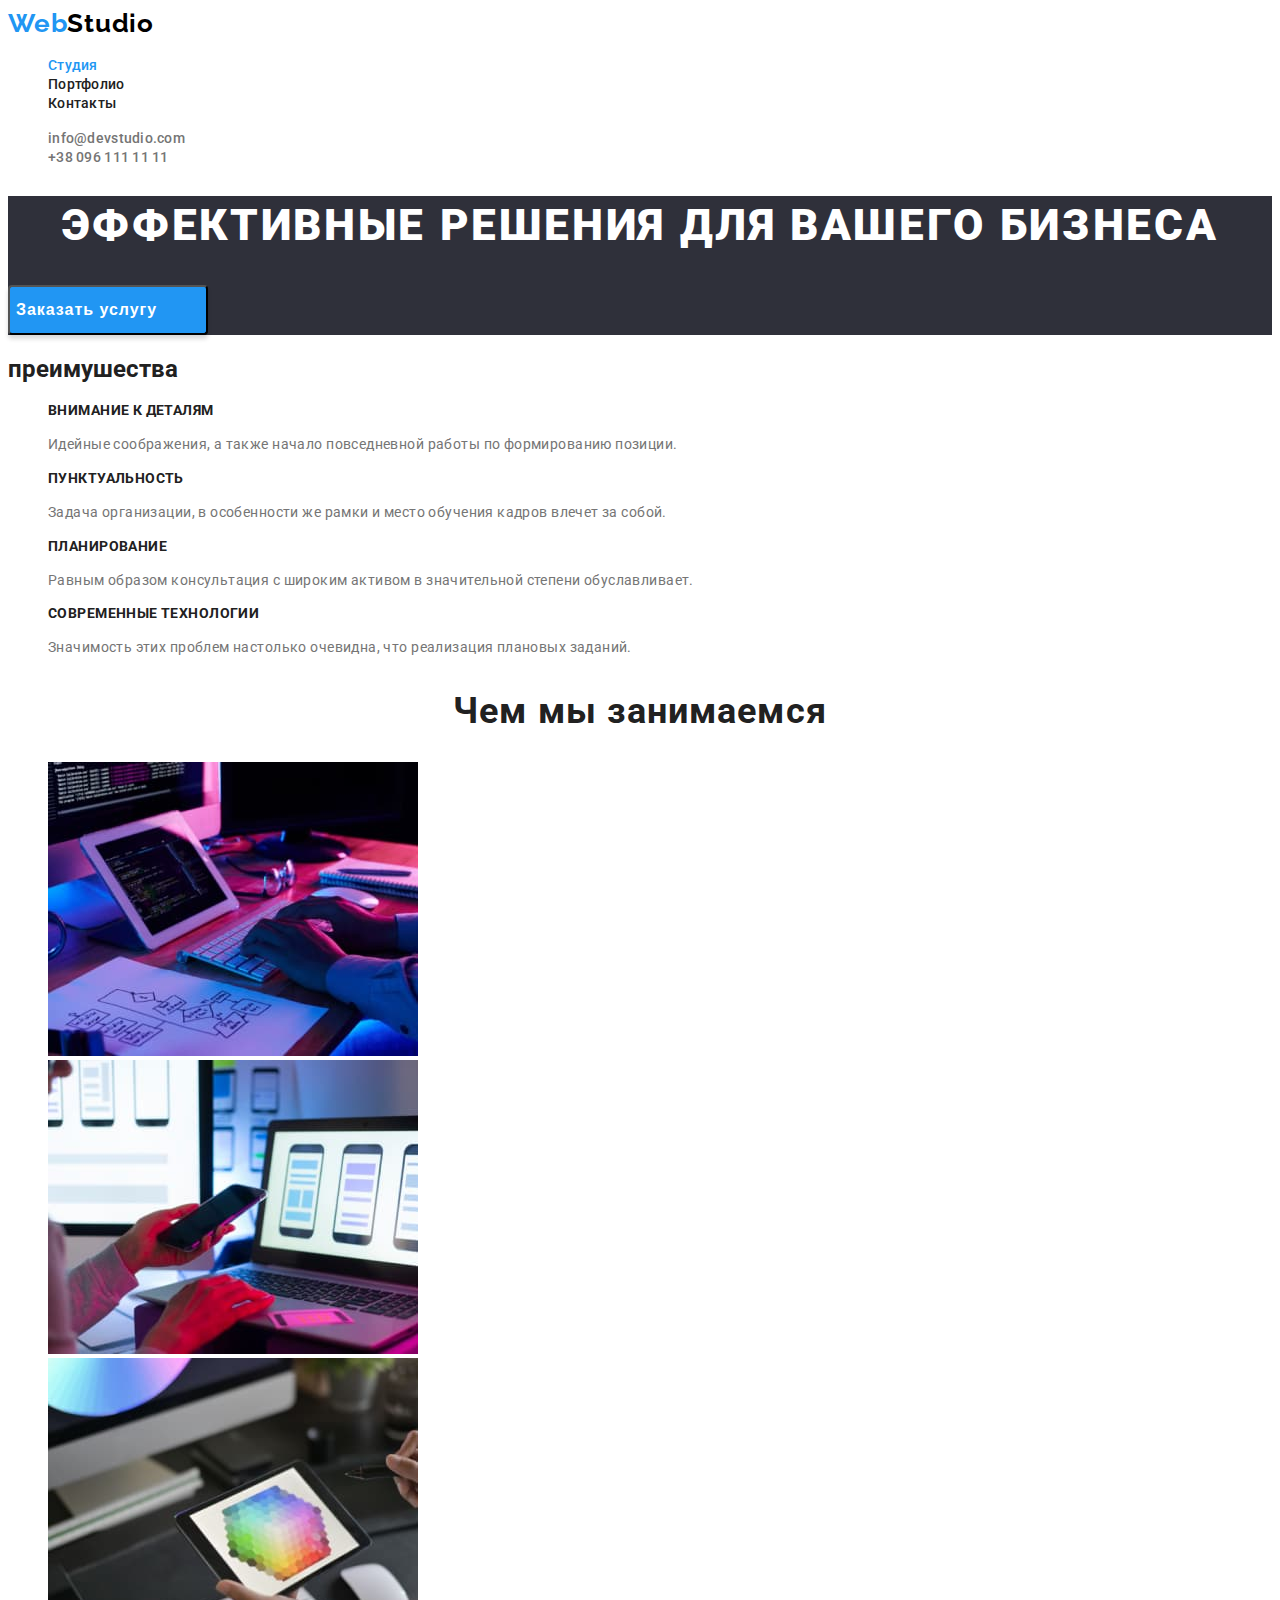
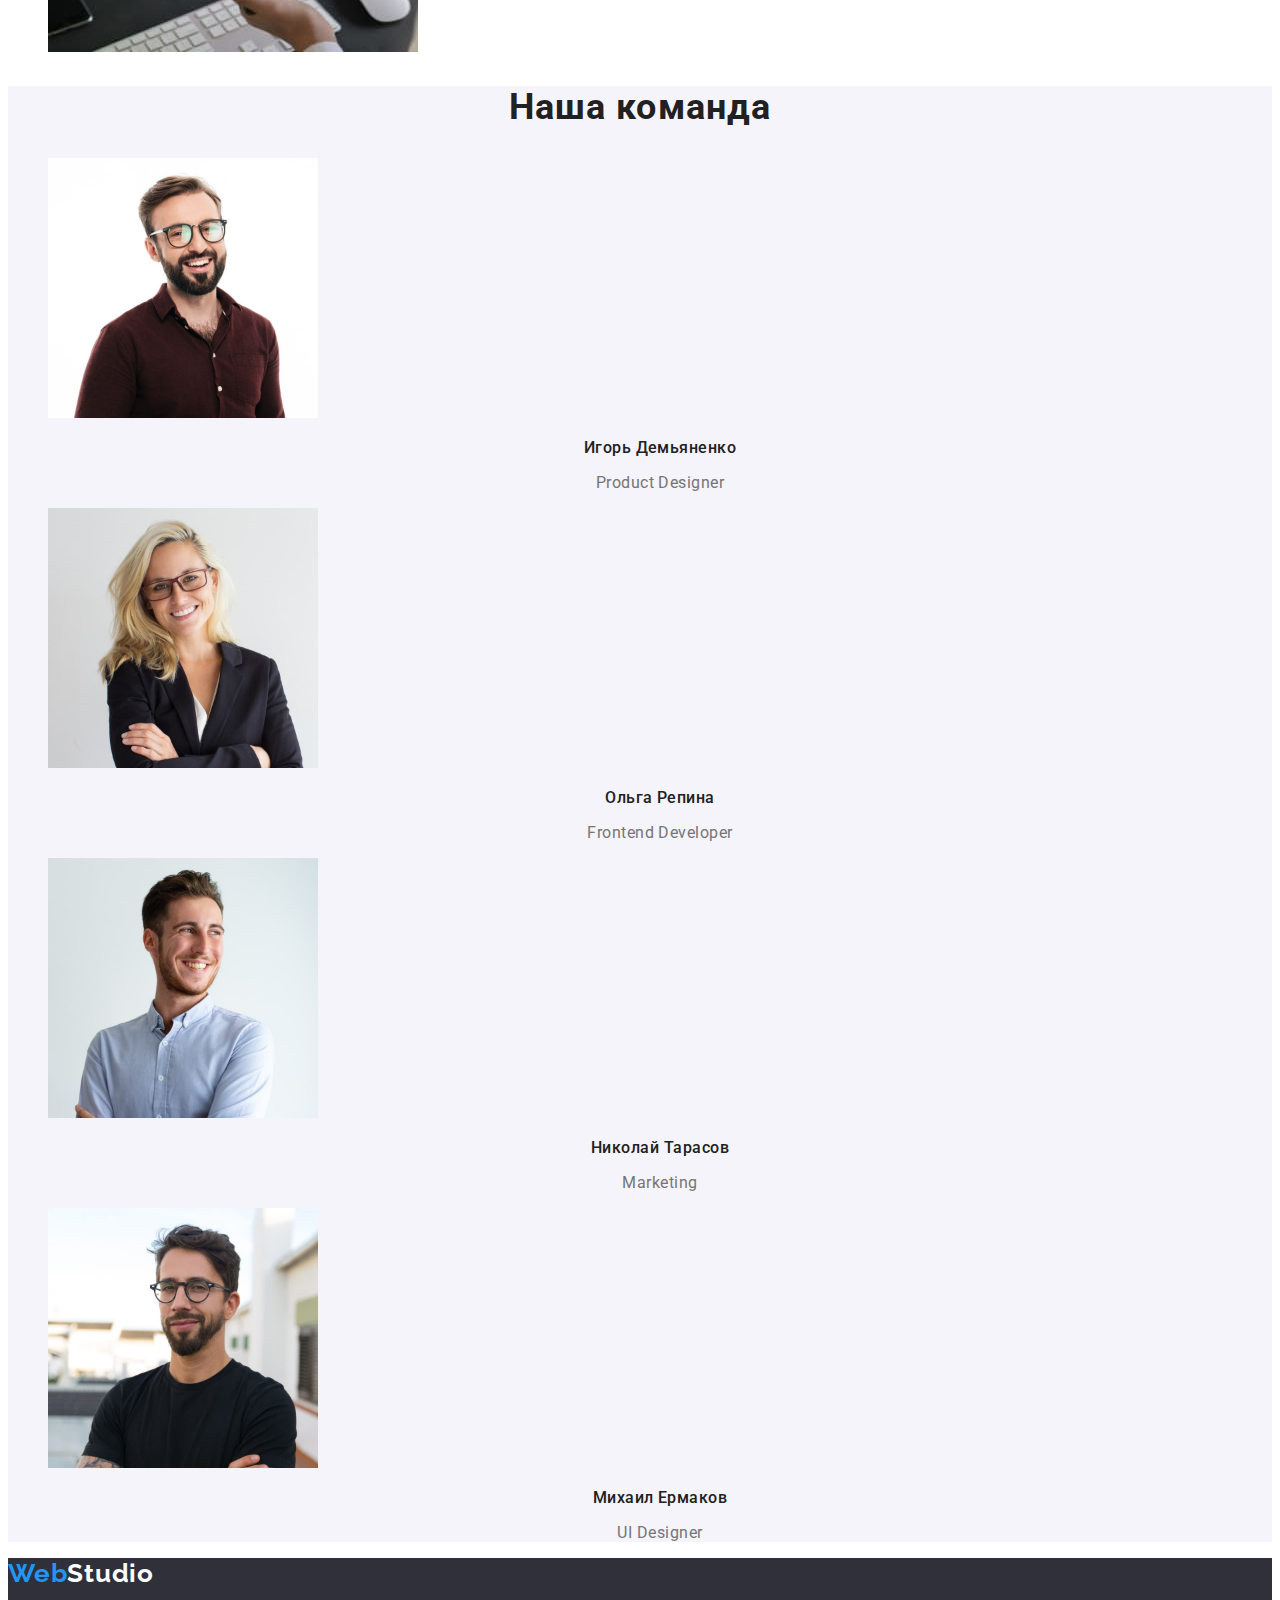
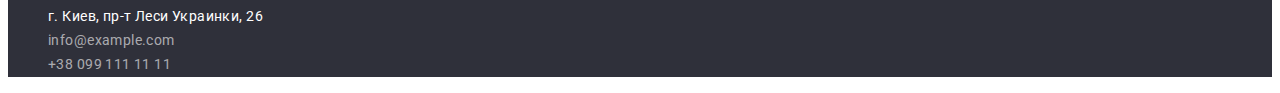
<file: index.html>
<!DOCTYPE html>
<html lang="ru">
<head>
    <meta charset="UTF-8">
    <meta http-equiv="X-UA-Compatible" content="IE=edge">
    <meta name="viewport" content="width=device-width, initial-scale=1.0">
    <title>WebStudio</title>
    <link rel="preconnect" href="https://fonts.googleapis.com">
    <link rel="preconnect" href="https://fonts.gstatic.com" crossorigin>
    <link href="https://fonts.googleapis.com/css2?family=Raleway:ital,wght@0,700;1,700&family=Roboto:wght@400;500;700;900&display=swap" rel="stylesheet">
    <link rel="stylesheet" href="./css/styles.css" />
</head>
<body>
    <!--заголовок-->
    <header class="main-header">
        <nav class="navigation">    
            <a href="index.html" class="logo link">Web<span class="logo-half">Studio</span></a>
            <ul class="navigation-pages list">
                <li class="navigation-page"><a href="index.html" class="navigation-page-link link current">Студия</a></li>
                <li class="navigation-page"><a href="portfolio.html" class="navigation-page-link link">Портфолио</a></li>
                <li class="navigation-page"><a href="#3" class="navigation-page-link link">Контакты</a></li>
            </ul>
        </nav>
            <ul class="contacts list">
                <li class="contact"> <a href="mailto:info@devstudio.com" class="contact-link link">info@devstudio.com</a> </li>
                <li class="contact"> <a href="tel:+380961111111" class="contact-link link">+38 096 111 11 11</a> </li>
            </ul>
    </header>
    <!--основная часть-->
    <main>
    <!--герой-->    
        <section class="hero"  id="1">
            <h1 class="hero-header">Эффективные решения для вашего бизнеса</h1>
            <button class="hero-btn" type="button">Заказать услугу</button>
        </section>
    <!--преимущества-->   
        <section class="advantages">
            <h2 class="advantages-header">преимушества</h2>
            <ul class="our-advantages list">
                <li class="our-advantage">
                    <h3 class="our-advantage-header section-header">Внимание к деталям</h3>
                    <p class="our-advantage-text section-description">Идейные соображения, а также начало повседневной работы по формированию позиции.</p>
                </li>
                <li class="our-advantage">
                    <h3 class="our-advantage-header section-header">Пунктуальность</h3>
                    <p class="our-advantage-text section-description">Задача организации, в особенности же рамки и место обучения кадров влечет за собой.</p>
                </li>
                <li class="our-advantage">
                    <h3 class="our-advantage-header section-header">Планирование</h3>
                    <p class="our-advantage-text section-description">Равным образом консультация с широким активом в значительной степени обуславливает.</p>
                </li>
                <li class="our-advantage">
                    <h3 class="our-advantage-header section-header">Современные технологии</h3>
                    <p class="our-advantage-text section-description">Значимость этих проблем настолько очевидна, что реализация плановых заданий.</p>
                </li>
            </ul>
        </section>
    <!--примеры работ-->    
        <section class="examples" id="2">
            <h2 class="examples_header section-top-header">Чем мы занимаемся</h2>
            <ul class="our_examples list">
                <li class="our_example"><img src="./images/examples/example1.jpg" alt="пример работы 1" width="370" height="294"></li>
                <li class="our_example"><img src="./images/examples/example2.jpg" alt="пример работы 2" width="370" height="294"></li>
                <li class="our_example"><img src="./images/examples/example3.jpg" alt="пример работы 3" width="370" height="294"></li>
            </ul>
        </section>
    <!--команда-->
        <section class="team">
            <h2 class="team-header section-top-header">Наша команда</h2>
            <ul class="team-units list">
                <li class="team-unit">
                    <img src="./images/team/team1.jpg" alt="сотрудник 1" class="team_unit_photo" width="270" height="260">
                    <h3 class="team-unit-name section-header">Игорь Демьяненко</h3>
                    <p class="team-unit-title section-description">Product Designer</p>
                </li>
                <li class="team-unit">
                    <img src="./images/team/team2.jpg" alt="сотрудник 2" class="team_unit_photo" width="270" height="260">
                    <h3 class="team-unit-name section-header">Ольга Репина</h3>
                    <p class="team-unit-title section-description">Frontend Developer</p>
                </li>
                <li class="team-unit">
                    <img src="./images/team/team3.jpg" alt="сотрудник 3" class="team_unit_photo" width="270" height="260">
                    <h3 class="team-unit-name section-header">Николай Тарасов</h3>
                    <p class="team-unit-title section-description">Marketing</p>
                </li>
                <li class="team-unit">
                    <img src="./images/team/team4.jpg" alt="сотрудник 4" class="team_unit_photo" width="270" height="260">
                    <h3 class="team-unit-name section-header">Михаил Ермаков</h3>
                    <p class="team-unit-title section-description">UI Designer</p>
                </li>
            </ul>
        </section>    
    </main>
    <!--подвал-->
    <footer class="footer">
        <a href="index.html" class="logo link">Web<span class="logo-half-dark">Studio</span></a>
        <address class="contacts-list" id="3">
            <ul class="contacts list">
                <li class="contact"><a class="footer-contact-link link address map" href="https://goo.gl/maps/tf9V9uD1shakLC2a6" target="_blank" rel="nooppener noreferal">г. Киев, пр-т Леси Украинки, 26</a> </li>
                <li class="contact"><a class="footer-contact-link link address" href="mailto:info@example.com">info@example.com</a> </li>
                <li class="contact"><a class="footer-contact-link link address" href="tel:+380991111111">+38 099 111 11 11</a></li>
            </ul>
        </address>
    </footer>
</body>
</html>
</file>
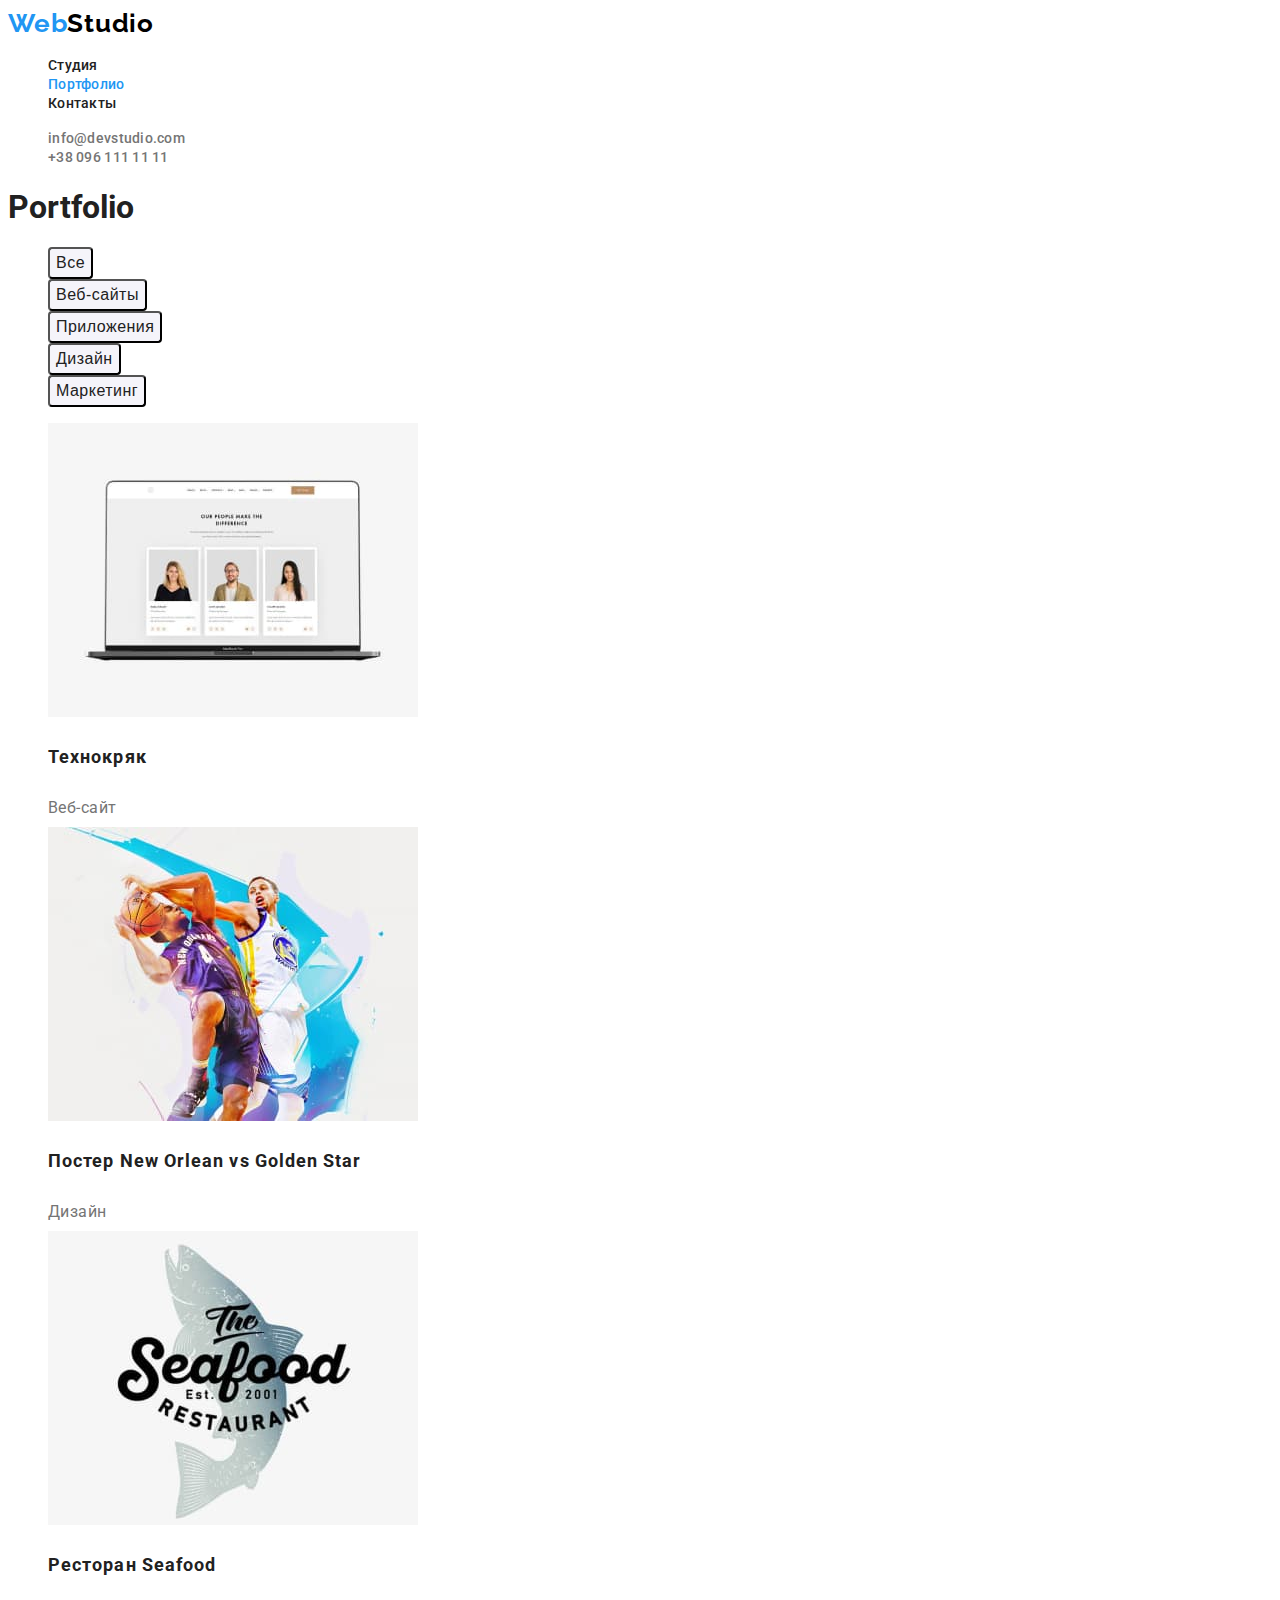
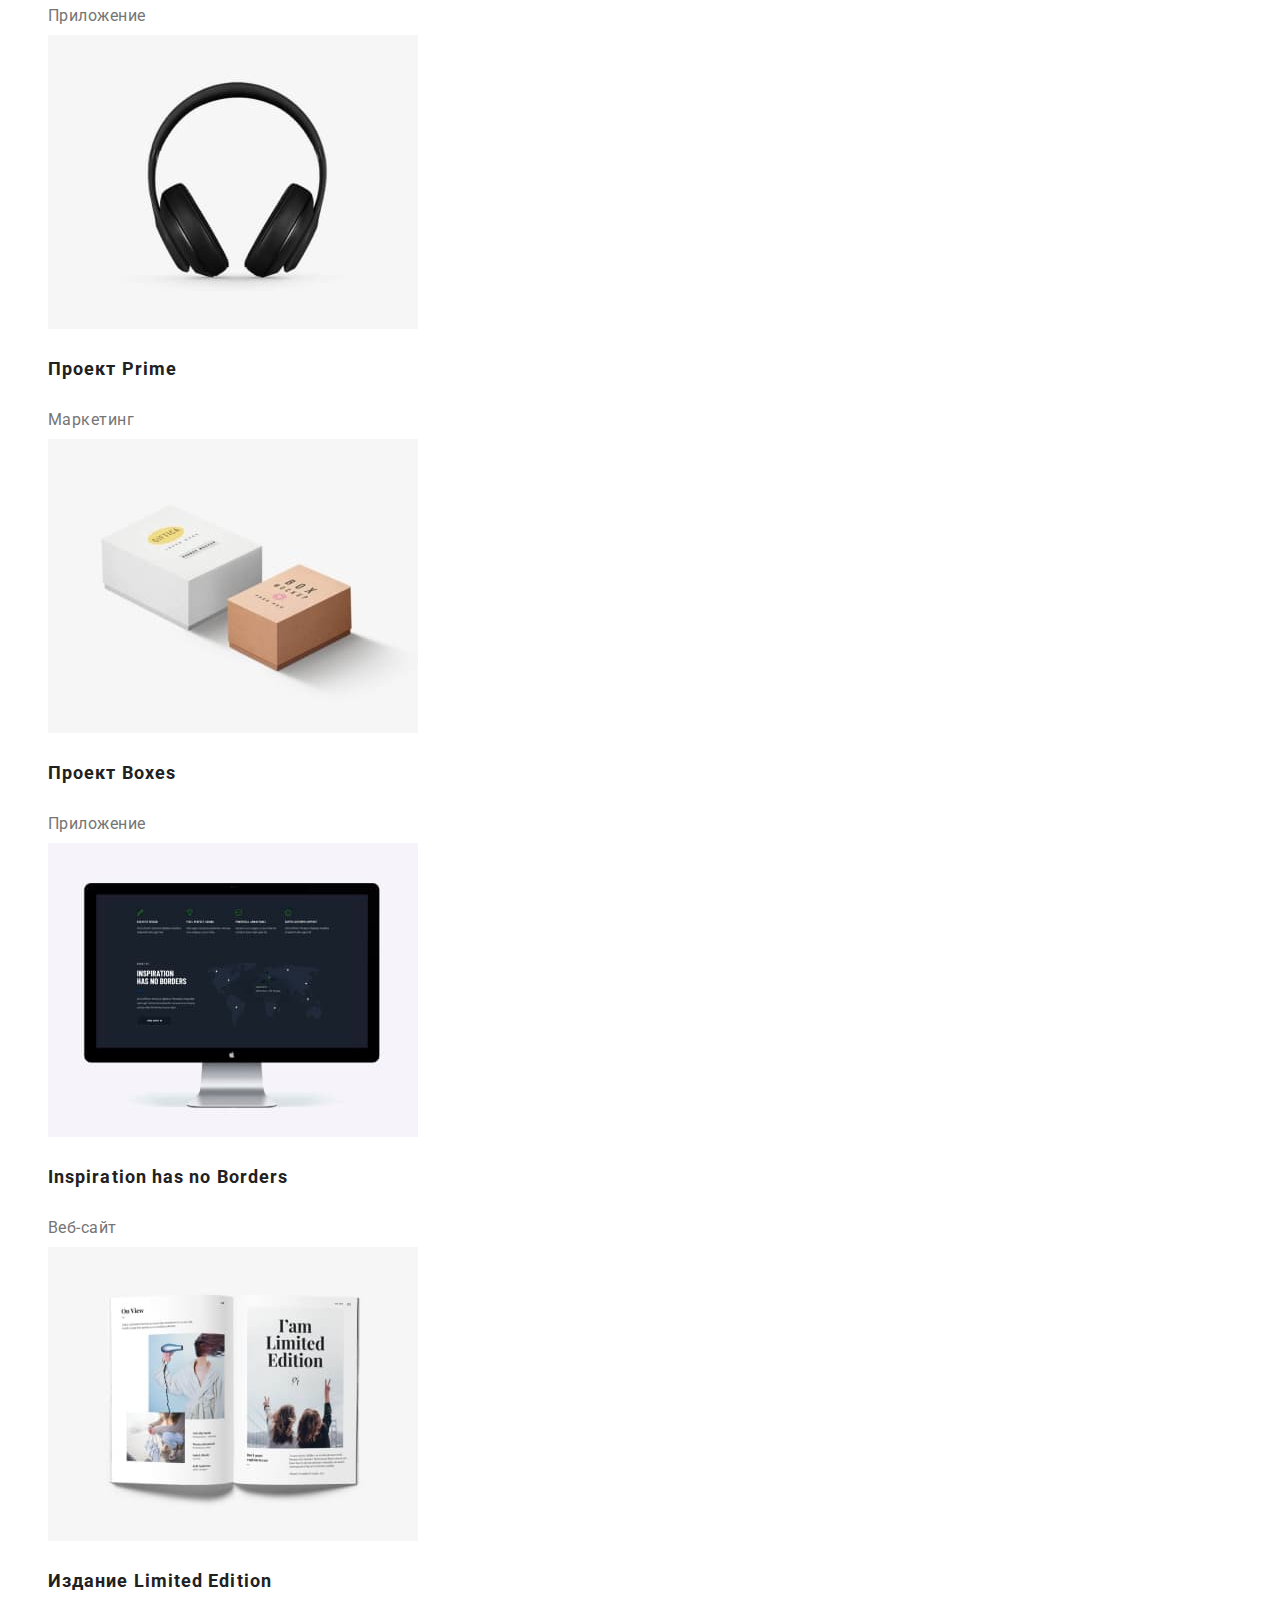
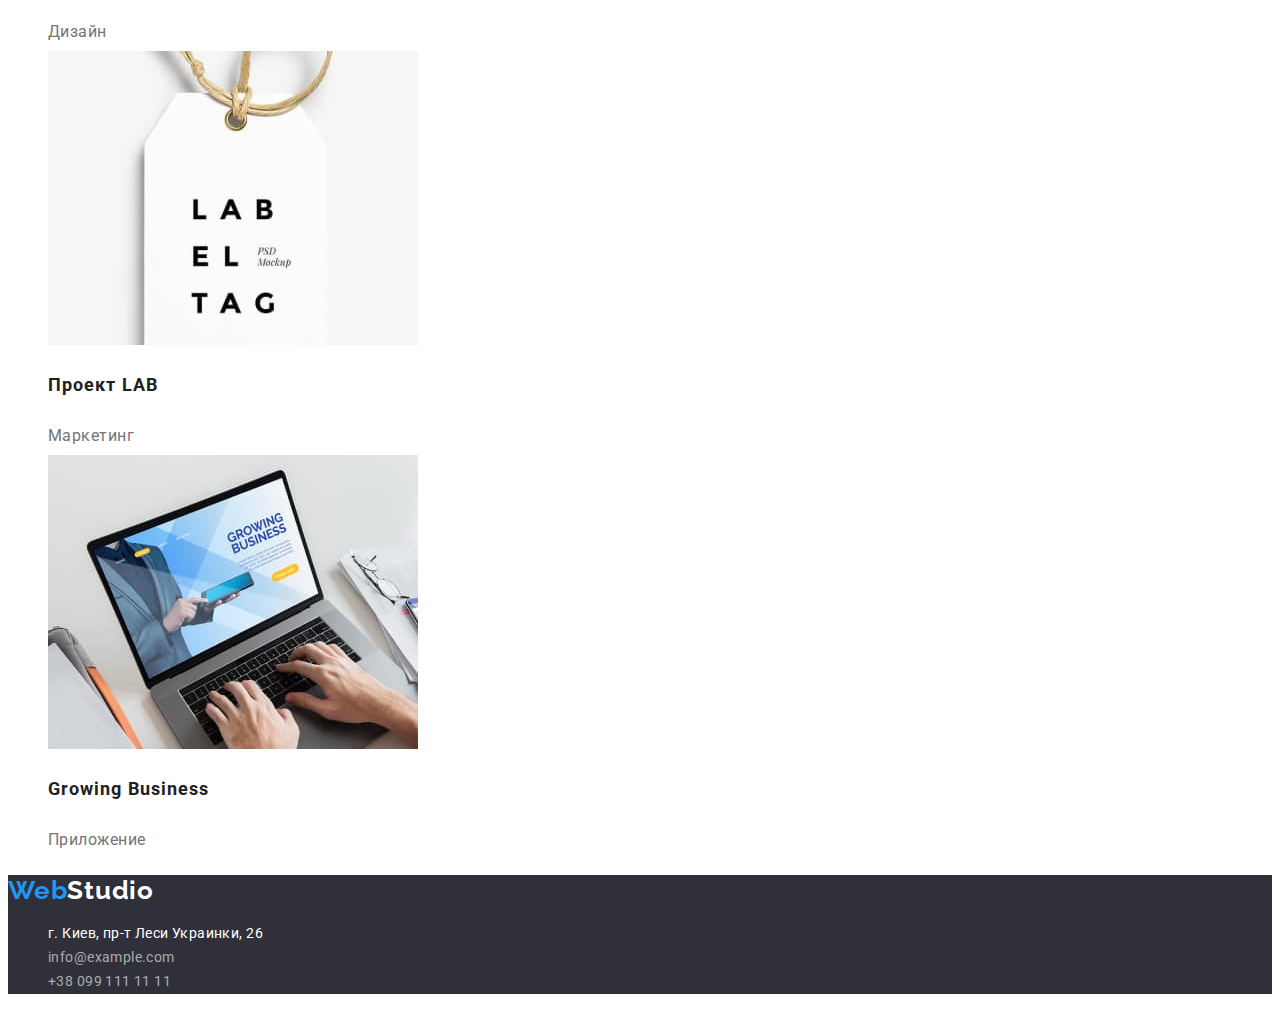
<file: portfolio.html>
<!DOCTYPE html>
<html lang="en">
<head>
    <meta charset="UTF-8">
    <meta http-equiv="X-UA-Compatible" content="IE=edge">
    <meta name="viewport" content="width=device-width, initial-scale=1.0">
    <title>WebStudio</title>
    <link rel="preconnect" href="https://fonts.googleapis.com">
    <link rel="preconnect" href="https://fonts.gstatic.com" crossorigin>
    <link href="https://fonts.googleapis.com/css2?family=Raleway:ital,wght@0,700;1,700&family=Roboto:wght@400;500;700;900&display=swap" rel="stylesheet">
    <link rel="stylesheet" href="./css/styles.css" />
</head>
<body>
    <!--заголовок-->
    <header class="main-header">
        <nav class="navigation">    
            <a href="index.html" class="logo link">Web<span class="logo-half">Studio</span></a>
            <ul class="navigation-pages list">
                <li class="navigation-page"><a href="index.html" class="navigation-page-link link">Студия</a></li>
                <li class="navigation-page"><a href="portfolio.html" class="navigation-page-link link current">Портфолио</a></li>
                <li class="navigation-page"><a href="#3" class="navigation-page-link link">Контакты</a></li>
            </ul>
        </nav>
            <ul class="contacts list">
                <li class="contact"> <a href="mailto:info@devstudio.com" class="contact-link link">info@devstudio.com</a> </li>
                <li class="contact"> <a href="tel:+380961111111" class="contact-link link">+38 096 111 11 11</a> </li>
            </ul>
    </header>
    <!-- основная часть -->
    <main>
    <!-- герой -->
        <section class="portfolio nodisplay">
            <h1 class="portfolio-header">Portfolio</h1>
            <!-- фильтр -->
            <ul class="portfolio-filter-list list">
                <li class="portfolio-filter-list-item"><button class="filter-btn" type="button">Все</button></li>
                <li class="portfolio-filter-list-item"><button class="filter-btn" type="button">Веб-сайты</button></li>
                <li class="portfolio-filter-list-item"><button class="filter-btn" type="button">Приложения</button></li>
                <li class="portfolio-filter-list-item"><button class="filter-btn" type="button">Дизайн</button></li>
                <li class="portfolio-filter-list-item"><button class="filter-btn" type="button">Маркетинг</button></li>
            </ul>
            <!-- список проектов -->
            <ul class="portfolio-examples-list list">
                <li class="portfolio-example">
                    <a class="link" href="">
                    <img src="./images/portfolio/technocrack.jpg" alt="Веб-сайт компании Технокряк" width="370" height="294">
                    <h3 class="portfolio-example-name section-header">Технокряк</h3>
                    <p class="portfolio-example-description section-description">Веб-сайт</p>
                    </a>
                </li>
                <li class="portfolio-example">
                    <a class="link" href="">
                    <img src="./images/portfolio/new_orlean.jpg" alt="Изображение постера игры команд New Orlean и Golden Star" width="370" height="294">
                    <h3 class="portfolio-example-name section-header">Постер New Orlean vs Golden Star</h3>
                    <p class="portfolio-example-description section-description">Дизайн</p>
                    </a>
                </li>
                <li class="portfolio-example">
                    <a class="link" href="">
                    <img src="./images/portfolio/seafood.jpg" alt="Иконка приложения ресторана Seafood" width="370" height="294">
                    <h3 class="portfolio-example-name section-header">Ресторан Seafood</h3>
                    <p class="portfolio-example-description section-description">Приложение</p>
                    </a>
                </li>
                <li class="portfolio-example">
                    <a class="link" href="">
                    <img src="./images/portfolio/prime.jpg" alt="Наушники">
                    <h3 class="portfolio-example-name section-header">Проект Prime</h3>
                    <p class="portfolio-example-description section-description">Маркетинг</p>
                    </a>
                </li>
                <li class="portfolio-example">
                    <a class="link" href="">
                    <img src="./images/portfolio/boxes.jpg" alt="2 коробочки" width="370" height="294">
                    <h3 class="portfolio-example-name section-header">Проект Boxes</h3>
                    <p class="portfolio-example-description section-description">Приложение</p>
                    </a>
                </li>
                <li class="portfolio-example">
                    <a class="link" href="">
                    <img src="./images/portfolio/inspiration.jpg" alt="Веб-сайт компании Inspiration has no Borders" width="370" height="294">
                    <h3 class="portfolio-example-name section-header">Inspiration has no Borders</h3>
                    <p class="portfolio-example-description section-description">Веб-сайт</p>
                    </a>
                </li>
                <li class="portfolio-example">
                    <a class="link" href="">
                    <img src="./images/portfolio/limited_edition.jpg" alt="Журнал в развернутом виде" width="370" height="294">
                    <h3 class="portfolio-example-name section-header">Издание Limited Edition</h3>
                    <p class="portfolio-example-description section-description">Дизайн</p>
                    </a>
                </li>
                <li class="portfolio-example">
                    <a class="link" href="">
                    <img src="./images/portfolio/lab.jpg" alt="Стильная этикетка" width="370" height="294">
                    <h3 class="portfolio-example-name section-header">Проект LAB</h3>
                    <p class="portfolio-example-description section-description">Маркетинг</p>
                    </a>
                </li>
                <li class="portfolio-example">
                    <a class="link" href="">
                    <img src="./images/portfolio/growing_business.jpg" alt="Ноутбук с приложением Growing Business" width="370" height="294">
                    <h3 class="portfolio-example-name section-header">Growing Business</h3>
                    <p class="portfolio-example-description section-description">Приложение</p>
                    </a>
                </li>
            </ul>
        </section>
    </main>
    <!--подвал-->
    <footer class="footer">
        <a href="index.html" class="logo link">Web<span class="logo-half-dark">Studio</span></a>
        <address class="contacts-list" id="3">
            <ul class="contacts list">
                <li class="contact"><a class="footer-contact-link link address map" href="https://goo.gl/maps/tf9V9uD1shakLC2a6" target="_blank" rel="nooppener noreferal">г. Киев, пр-т Леси Украинки, 26</a> </li>
                <li class="contact"><a class="footer-contact-link link address" href="mailto:info@example.com">info@example.com</a> </li>
                <li class="contact"><a class="footer-contact-link link address" href="tel:+380991111111">+38 099 111 11 11</a></li>
            </ul>
        </address>
    </footer>
</body>
</html>
</file>
<file: css/styles.css>
:root {
    --main-color: #2196F3;
    --secondary-color: #000;
    --third-color: #757575;
    --main-font: 'roboto', sans-serif;
    --secondary-font: 'Raleway', sans-serif;
}
body {
    font-family: var(--main-font);
    color: #212121;
}
.link {
    text-decoration: none;
}
.list {
    list-style: none;
}
.address {
    font-style: normal;
}
/* components */
.logo {
    font-family: var(--secondary-font);
    font-weight: 700;
    font-size: 26px;
    line-height: 1.2;
    letter-spacing: 0.03em; 
    color: var(--main-color);
}
.section-header  {  
    letter-spacing: 0.03em;
    color: #212121;
}
.section-description {
    letter-spacing: 0.03em;
    color: var(--third-color);
}
.section-top-header {
    font-weight: 700;
    font-size: 36px;
    line-height: 42px;
    text-align: center;
    letter-spacing: 0.03em;
    color: #212121;
}
/* /components */
/* header */

.logo-half {
    color: var(--secondary-color);
}
.navigation-page-link {
    font-weight: 500;
    font-size: 14px;
    line-height: 1.14;
    letter-spacing: 0.02em;
    color: #212121;
}
.contact-link {
    font-weight: 500;
    font-size: 14px;
    line-height: 1.14;
    letter-spacing: 0.02em;
    color: var(--third-color);
}
.current {
    color: var(--main-color);
}  
.navigation-page-link:hover, 
.navigation-page-link:focus,
.contact-link:hover,
.contact-link:focus {
    color: var(--main-color);
}
/* /header */
/* hero */
.hero {
    background: #2F303A;
}
.hero-header {
    font-weight: 900;
    font-size: 44px;
    line-height: 1.36;
    text-align: center;
    letter-spacing: 0.06em;
    text-transform: uppercase;
    color: #FFFFFF;
}
.hero-btn {
    font-weight: 700;
    font-size: 16px;
    line-height: 30px;
    display: flex;
    align-items: center;
    text-align: center;
    letter-spacing: 0.06em;
    color: #FFFFFF;
    width: 200px;
    height: 50px;
    background: var(--main-color);
    box-shadow: 0px 4px 4px rgba(0, 0, 0, 0.15);
    border-radius: 4px;
    cursor: pointer;
}
.hero-btn:hover,
.hero-btn:focus {
    background: #188CE8;
}
/* /hero */
/* advantages */
.our-advantage-header {
    font-weight: 700;
    text-transform: uppercase;
    font-size: 14px;
    line-height: 1.14;
}
.our-advantage-text {
    font-size: 14px;
    line-height: 1.71;
}
/* /advantages */
/* our team */
.team {
    background: #F5F4FA;
}
.team-unit-name {
    font-weight: 500;
    font-size: 16px;
    line-height: 1.19;
    text-align: center;
}
.team-unit-title {
    font-size: 16px;
    line-height: 1.19;
    text-align: center;
}

/* /our team */
/* filter */
.filter-btn {
    font-weight: 500;
    font-size: 16px;
    line-height: 1.62;
    text-align: center;
    letter-spacing: 0.03em;
    color: #212121;
    background: #F5F4FA;
    border-radius: 4px;
    cursor: pointer;
}
.filter-btn:hover,
.filter-btn:focus {
    background: var(--main-color);
    color: #FFFFFF;
}
.portfolio-example-name {
    font-weight: 700;
    font-size: 18px;
    line-height: 2;
    letter-spacing: 0.06em;
}
.portfolio-example-description {
    font-size: 16px;
    line-height: 1.87;
}
.portfolio-example {
    width: 370px;
    height: 404px;
}
.portfolio-example:hover,
.portfolio-example:focus {
    box-sizing: border-box;
    background: #FFFFFF;
    border: 1px solid #EEEEEE;
}
/* /filter */
/* footer */
.footer {
    background: #2F303A;
}
.logo-half-dark {
    color: #FFFFFF;
}
.footer-contact-link {
    font-size: 14px;
    line-height: 1.71;
    letter-spacing: 0.03em;
    color: rgba(255, 255, 255, 0.6);
}
.map {
    color: #FFFFFF;
}
.footer-contact-link:hover,
.footer-contact-link:focus {
    color: var(--main-color);
}
/* /footer */
</file>
